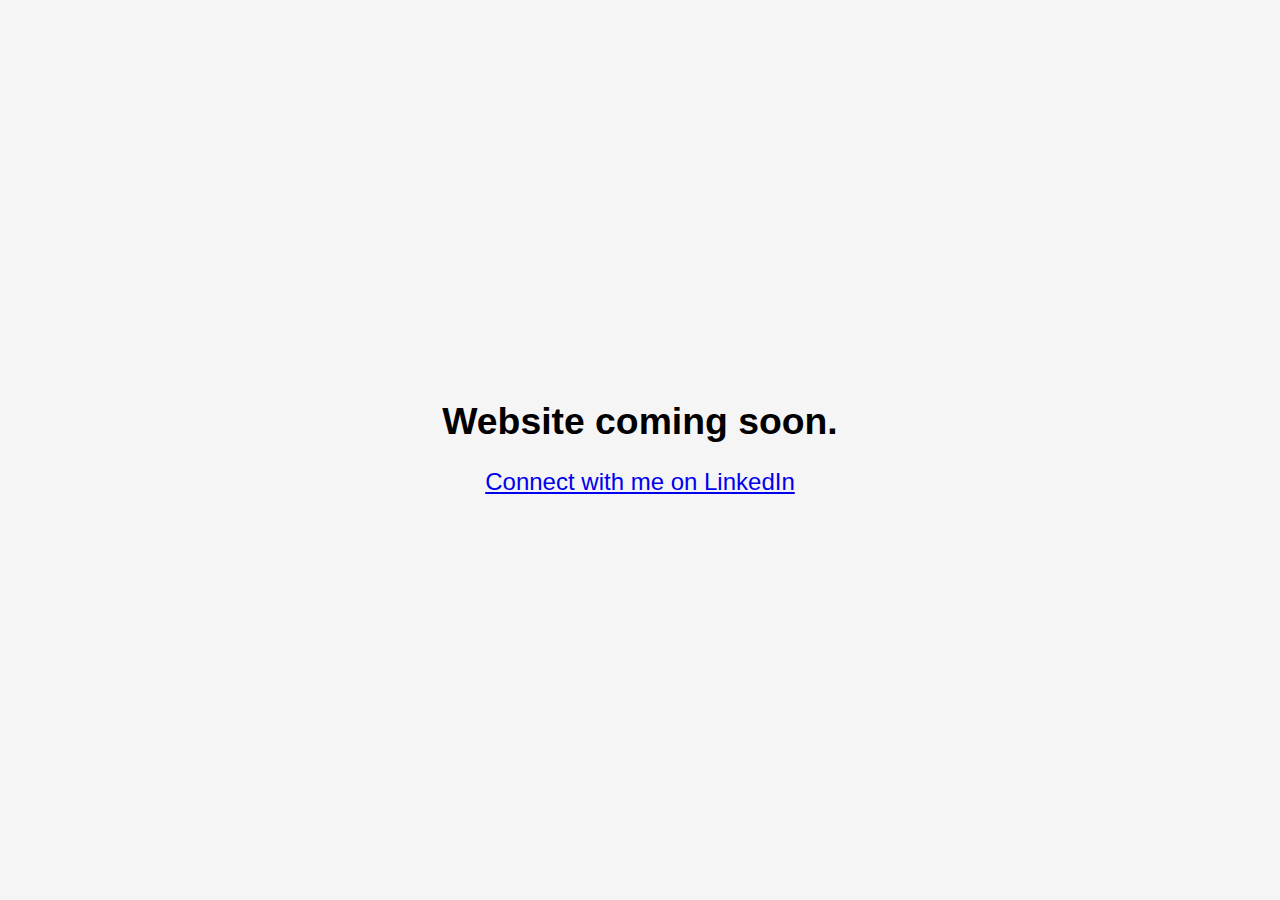
<file: index.html>
<!DOCTYPE html>
<html lang="en">
<head>
	<meta charset="utf-8">
	<meta http-equiv="X-UA-Compatible" content="IE=edge">
	<meta name="viewport" content="width=device-width, initial-scale=1">
	<meta name="ROBOTS" content="NOINDEX, NOFOLLOW">
	<title>Coming soon | JNIGHT.ME</title>
	<style>
		html, body {
			margin:0;
			padding:0;
		}
		body {
			height: 100vh;
			display: flex;
			justify-content: center;
			align-items: center;
			background-color: whitesmoke;
			font-family: 'Arial', sans-serif;
		}
		section {
			width: 500px;
			height: 150px;
			text-align: center;
		}
		h1 {
			font-size: 28pt;
		}
		p, a {
			font-size: 18pt;
		}
	</style>
</head>
<body>
	<section>
		<h1>Website coming soon.</h1>
		<a href="https://www.linkedin.com/in/jnightme">Connect with me on LinkedIn</a>
	</section>
</body>
</file>
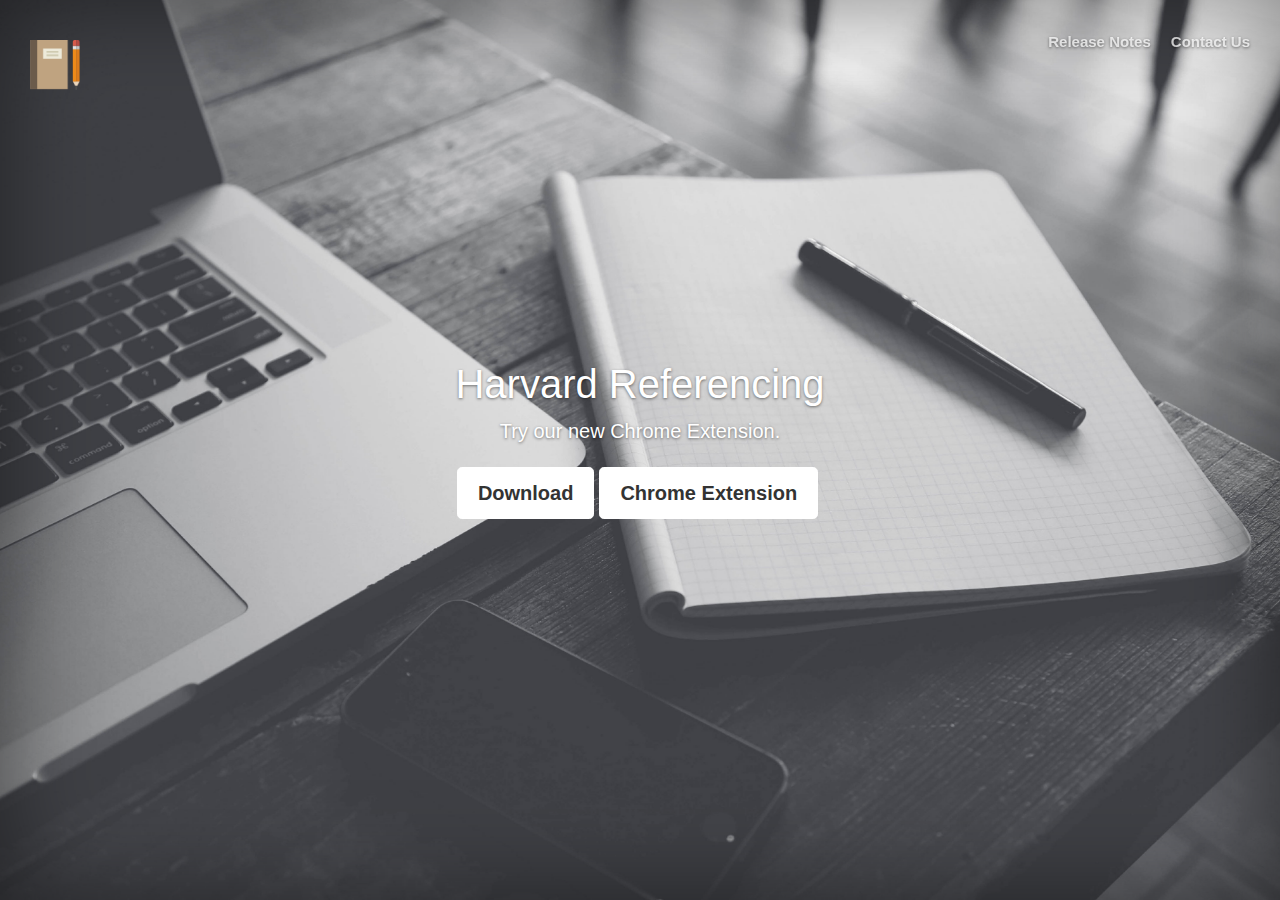
<file: hrapp/index.html>
<!DOCTYPE html><html lang="en"><head><meta http-equiv="Content-Type" content="text/html; charset=UTF-8"><meta http-equiv="X-UA-Compatible" content="IE=edge"><meta name="viewport" content="width=device-width, initial-scale=1"><meta name="description" content="A simple app for generating Harvard Style Referencing..."><meta name="author" content="James Nightingale"><link rel="shortcut icon" href="logo.ico"><title>Harvard Referencing</title><link href="https://maxcdn.bootstrapcdn.com/bootstrap/4.0.0/css/bootstrap.min.css" rel="stylesheet" type="text/css"><link href="./css/cover.css" rel="stylesheet" type="text/css"><!--[if lt IE 9]><script src="https://oss.maxcdn.com/html5shiv/3.7.3/html5shiv.min.js"></script><script src="https://oss.maxcdn.com/respond/1.4.2/respond.min.js"></script><![endif]--></head><body><div class="site-wrapper"><div class="site-wrapper-inner"><div class="cover-container"><div class="masthead clearfix"><div class="inner"><img class="masthead-brand" src="shortlogo.png" width="50px"><nav><ul class="nav masthead-nav"><li><a href="./release-notes">Release Notes</a></li><li><a href="./contact-us">Contact Us</a></li></ul></nav></div></div><div class="inner cover"><h1 class="cover-heading">Harvard Referencing</h1><p class="lead">Try our <a href="https://jnight.me/hrapp/chrome">new Chrome Extension</a>.</p><p class="lead"><a href="./Harvard Referencing.exe" class="btn btn-lg btn-default">Download</a><a href="https://jnight.me/hrapp/chrome" class="btn btn-lg btn-default" style="margin:5px">Chrome Extension</a></p></div></div></div></div></body></html>
</file>
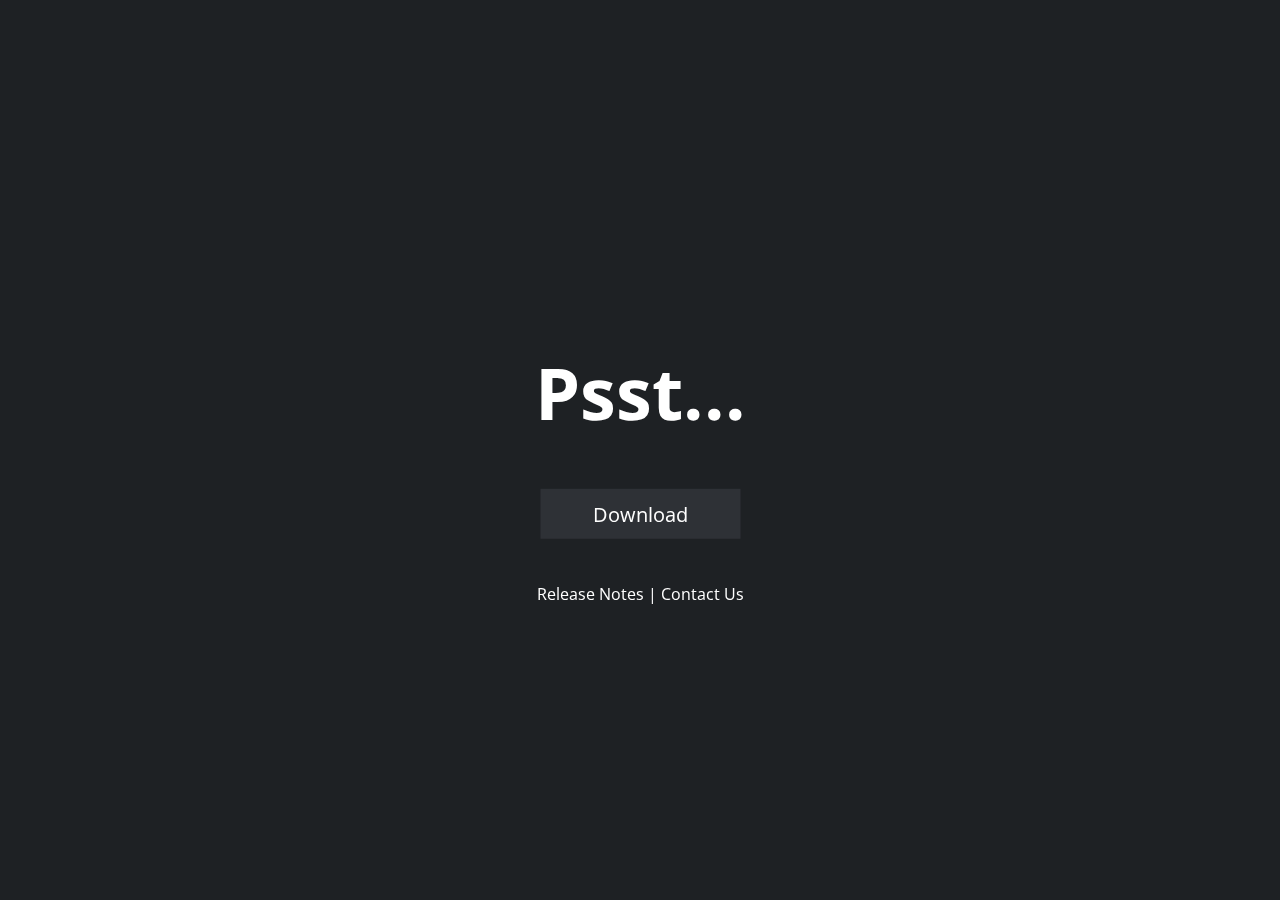
<file: hrapp/beta/index.html>
<!DOCTYPE html><head><title>Harvard Referencing Beta</title><link href="https://fonts.googleapis.com/css?family=Open+Sans+Condensed:300" rel="stylesheet"><META NAME="ROBOTS" CONTENT="NOINDEX, NOFOLLOW"></META><meta name="googlebot" content="nosnippet"><link rel="shortcut icon" href="http://hrapp.oilyfish.club/logo.ico" type="image/x-icon"><style>html{font-family:'Open Sans Condensed',sans-serif;background-color:rgb(30,33,36);}#font{font-family:'Open Sans Condensed',sans-serif;}h1{font-size:72px;color:white;}a{color:white;text-decoration:none;}button{font-size:20px;border:0;color:white;width:200px;height:50px;background-color:rgb(46,49,54);}#content{text-align:center;position:fixed;top:50%;left:50%;-webkit-transform:translate(-50%,-50%);transform:translate(-50%,-50%);}#header{background-color:rgb(46,49,54);margin:0;border:0;padding:0;width:100%;}</style></head><body><div id="content"><h1>Psst...</h1><form method="get" action="HarvardReferencingBETA.zip"><button type="submit" id="font">Download</button></form><br><br><a href="http://hrapp.oilyfish.club/beta/release-notes/">Release Notes</a><a> | </a><a href="http://hrapp.oilyfish.club/beta/contact-us/">Contact Us</a></div></body>
</file>
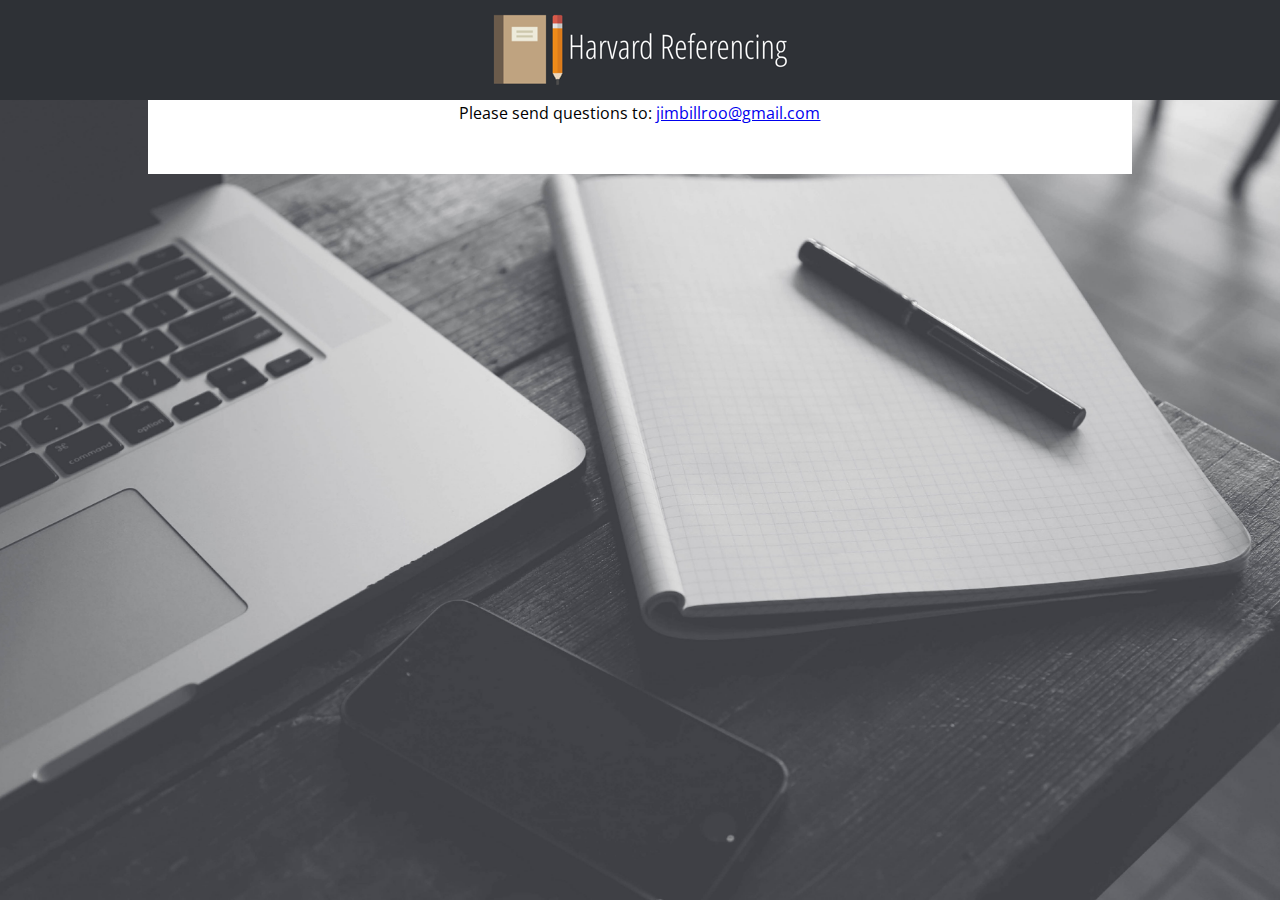
<file: hrapp/contact-us/index.html>
<!DOCTYPE html><head><title>Contact Us | Harvard Referencing</title><link href="https://fonts.googleapis.com/css?family=Open+Sans+Condensed:300" rel="stylesheet"><link rel="stylesheet" href="../styles.css"><meta name="ROBOTS" content="NOINDEX, NOFOLLOW"></meta><meta name="googlebot" content="nosnippet"><link rel="shortcut icon" href="../logo.ico" type="image/x-icon"></head><body><header><center><a href="https://jnight.me/hrapp"><img src="../logo.png" id="center"></a></center></header><center><div id="content"><br><br><span>Please send questions to: </span><a href="mailto:jimbillroo@gmail.com">jimbillroo@gmail.com</a></div></center></body>
</file>
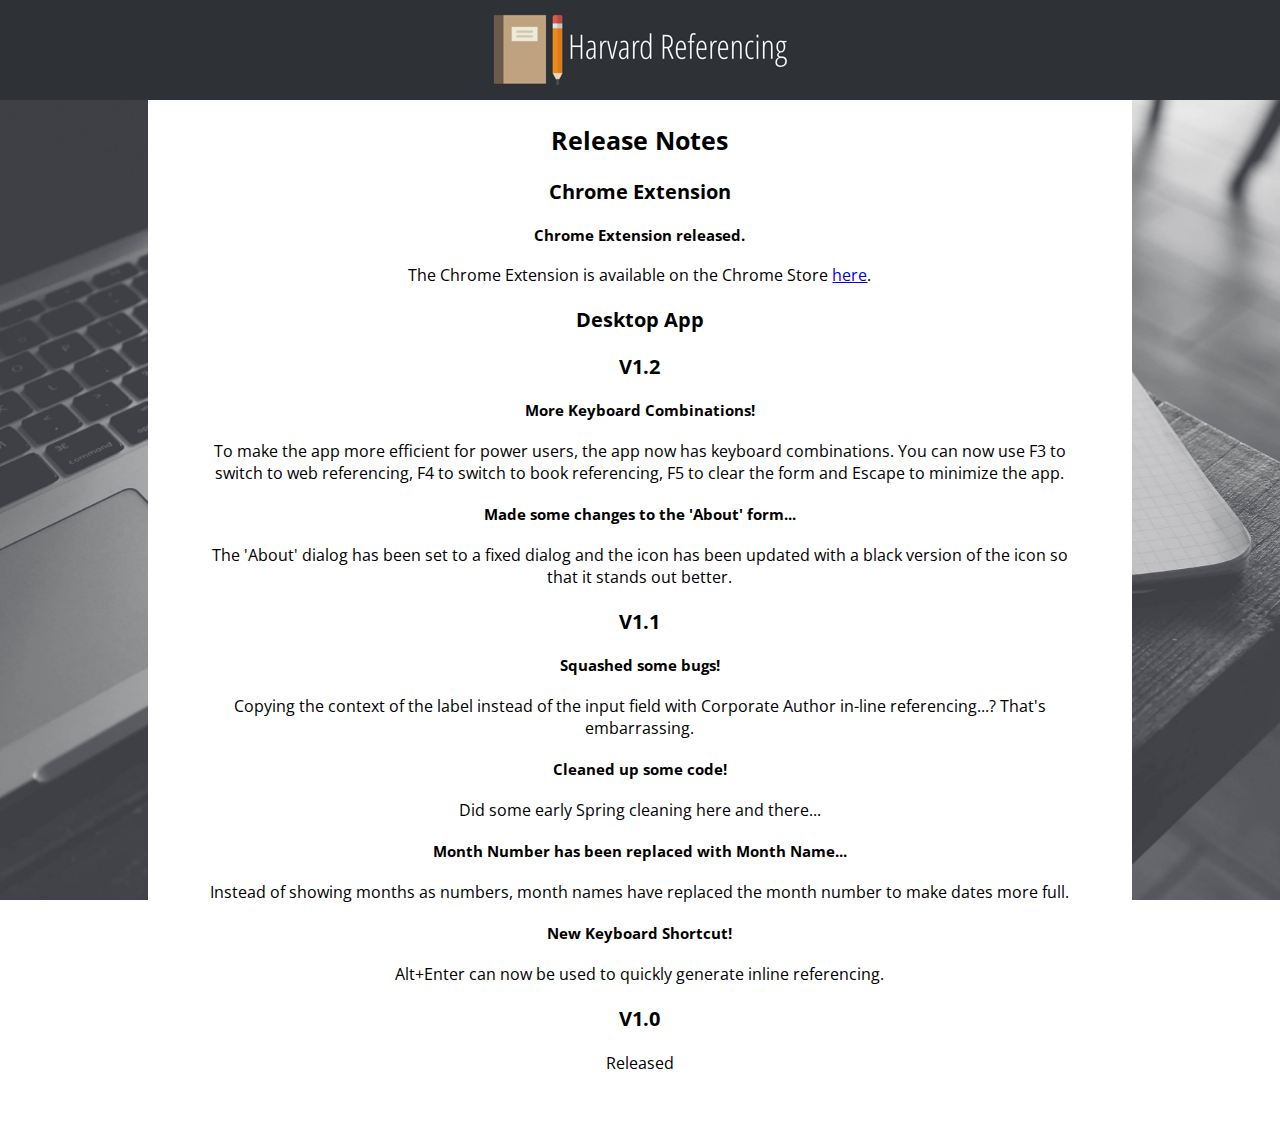
<file: hrapp/release-notes/index.html>
<!DOCTYPE html><head><title>Release Notes | Harvard Referencing</title><link href="https://fonts.googleapis.com/css?family=Open+Sans+Condensed:300" rel="stylesheet"><link rel="stylesheet" href="../styles.css"><meta name="ROBOTS" content="NOINDEX, NOFOLLOW"></meta><meta name="googlebot" content="nosnippet"><link rel="shortcut icon" href="../logo.ico" type="image/x-icon"></head><body><header><center><a href="https://jnight.me/hrapp"><img src="../logo.png" id="center"></a></center></header><center><div id="content"><br><br><h2>Release Notes</h2><h3>Chrome Extension</h3><h4>Chrome Extension released.</h4><p>The Chrome Extension is available on the Chrome Store <a href="https://jnight.me/hrapp/chrome">here</a>.</p><h3>Desktop App</h3><h3>V1.2</h3><h4>More Keyboard Combinations!</h4><p>To make the app more efficient for power users, the app now has keyboard combinations. You can now use F3 to switch to web referencing, F4 to switch to book referencing, F5 to clear the form and Escape to minimize the app.</p><h4>Made some changes to the 'About' form...</h4><p>The 'About' dialog has been set to a fixed dialog and the icon has been updated with a black version of the icon so that it stands out better.</p><h3>V1.1</h3><h4>Squashed some bugs!</h4><p>Copying the context of the label instead of the input field with Corporate Author in-line referencing...? That's embarrassing.</p><h4>Cleaned up some code!</h4><p>Did some early Spring cleaning here and there...</p><h4>Month Number has been replaced with Month Name...</h4><p>Instead of showing months as numbers, month names have replaced the month number to make dates more full.</p><h4>New Keyboard Shortcut!</h4><p>Alt+Enter can now be used to quickly generate inline referencing.</p><h3>V1.0</h3><p>Released</p></div></center></body>
</file>
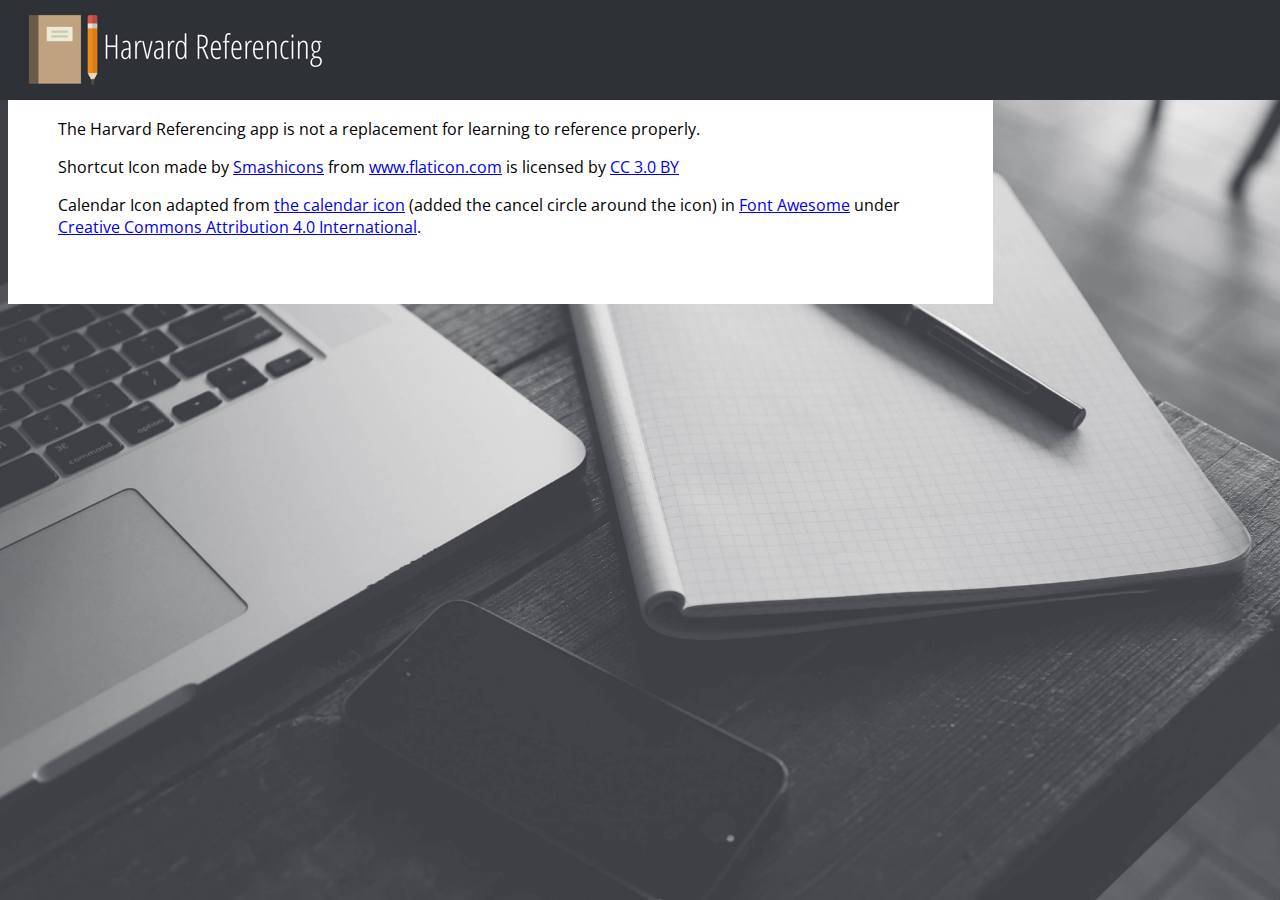
<file: hrapp/chrome/about/index.html>
<!DOCTYPE html><head><title>More information about the Chrome extension | Harvard Referencing</title><link href="https://fonts.googleapis.com/css?family=Open+Sans+Condensed:300" rel="stylesheet"><link rel="stylesheet" href="../../styles.css"><meta name="ROBOTS" content="NOINDEX, NOFOLLOW"></meta><meta name="googlebot" content="nosnippet"><link rel="shortcut icon" href="../../logo.ico" type="image/x-icon"></head><body><header><centre><a href="https://jnight.me/hrapp"><img src="../../logo.png" id="center"></a></centre></header><centre><div id="content"><br><br><p>The Harvard Referencing app is not a replacement for learning to reference properly.</p><div>Shortcut Icon made by <a href="https://www.flaticon.com/authors/smashicons" title="Smashicons">Smashicons</a> from <a href="https://www.flaticon.com/" title="Flaticon">www.flaticon.com</a> is licensed by <a href="http://creativecommons.org/licenses/by/3.0/" title="Creative Commons BY 3.0" target="_blank">CC 3.0 BY</a></div><p>Calendar Icon adapted from <a href="https://fontawesome.com/icons/calendar?style=solid">the calendar icon</a> (added the cancel circle around the icon) in <a href="https://fontawesome.com/">Font Awesome</a> under <a href="https://fontawesome.com/license">Creative Commons Attribution 4.0 International</a>.</p></centre></body>
</file>
<file: hrapp/css/cover.css>
a,a:focus,a:hover{color:#fff;text-decoration:none}.btn-default,.btn-default:focus,.btn-default:hover{color:#333;text-shadow:none;background-color:#fff;border:1px solid #fff}body,html{height:100%;background-color:#333}body{color:#fff;text-align:center;text-shadow:0 1px 3px rgba(0,0,0,.5)}.site-wrapper{display:table;width:100%;height:100%;min-height:100%;font-family:'Open Sans Condensed',sans-serif;background:url('../bg.jpg') center center no-repeat fixed;-webkit-background-size:cover;-moz-background-size:cover;-o-background-size:cover;background-size:cover;height:100%;min-height:100%;-webkit-box-shadow:inset 0 0 100px rgba(0,0,0,.5);box-shadow:inset 0 0 100px rgba(0,0,0,.5)}.site-wrapper-inner{display:table-cell;vertical-align:top}.cover-container{margin-right:auto;margin-left:auto}.inner{padding:30px}.masthead-brand{margin-top:10px;margin-bottom:10px}.masthead-nav>li{display:inline-block}.masthead-nav>li+li{margin-left:20px}.masthead-nav>li>a{padding-right:0;padding-left:0;font-size:15px;font-weight:700;color:#fff;color:rgba(255,255,255,.75)}.masthead-nav>li>a:focus,.masthead-nav>li>a:hover{background-color:transparent}.masthead-nav>.active>a,.masthead-nav>.active>a:focus,.masthead-nav>.active>a:hover{color:#fff;border-bottom-color:#fff}.cover{padding:0 20px}.cover .btn-lg{padding:10px 20px;font-weight:700}.mastfoot{color:#999;color:rgba(255,255,255,.5)}@media (min-width:768px){.masthead-brand{float:left}.masthead-nav{float:right}.masthead{position:fixed;top:0}.mastfoot{position:fixed;bottom:0}.site-wrapper-inner{vertical-align:middle}.cover-container,.mastfoot,.masthead{width:100%}}
</file>
<file: hrapp/styles.css>
html{font-family:'Open Sans Condensed',sans-serif;background:url('bg.jpg') no-repeat center center fixed;background-size:cover;}#content{background-color:white;width:70%;height:100%;border:50px white solid;}#contactInputs{font-family:'Open Sans Condensed',sans-serif;font-size:12pt;width:500px;}#contactMessage{font-family:'Open Sans Condensed',sans-serif;width:500px;height:250px;}#center{vertical-align:middle;}#submitButton{font-family:'Open Sans Condensed',sans-serif;font-size:16px;border:0;color:white;width:200px;height:30px;background-color:rgb(46,49,54);}h1{font-size:30px;}h2{font-size:25px;}h3{font-size:20px;}h4{font-size:15px;}button{font-family:'Open Sans Condensed',sans-serif;font-size:16px;border:0;color:white;width:200px;height:30px;background-color:rgb(46,49,54);}header{height:100px;width:100%;position:fixed;left:0px;top:0px;background-color:rgb(46,49,54);}
</file>
